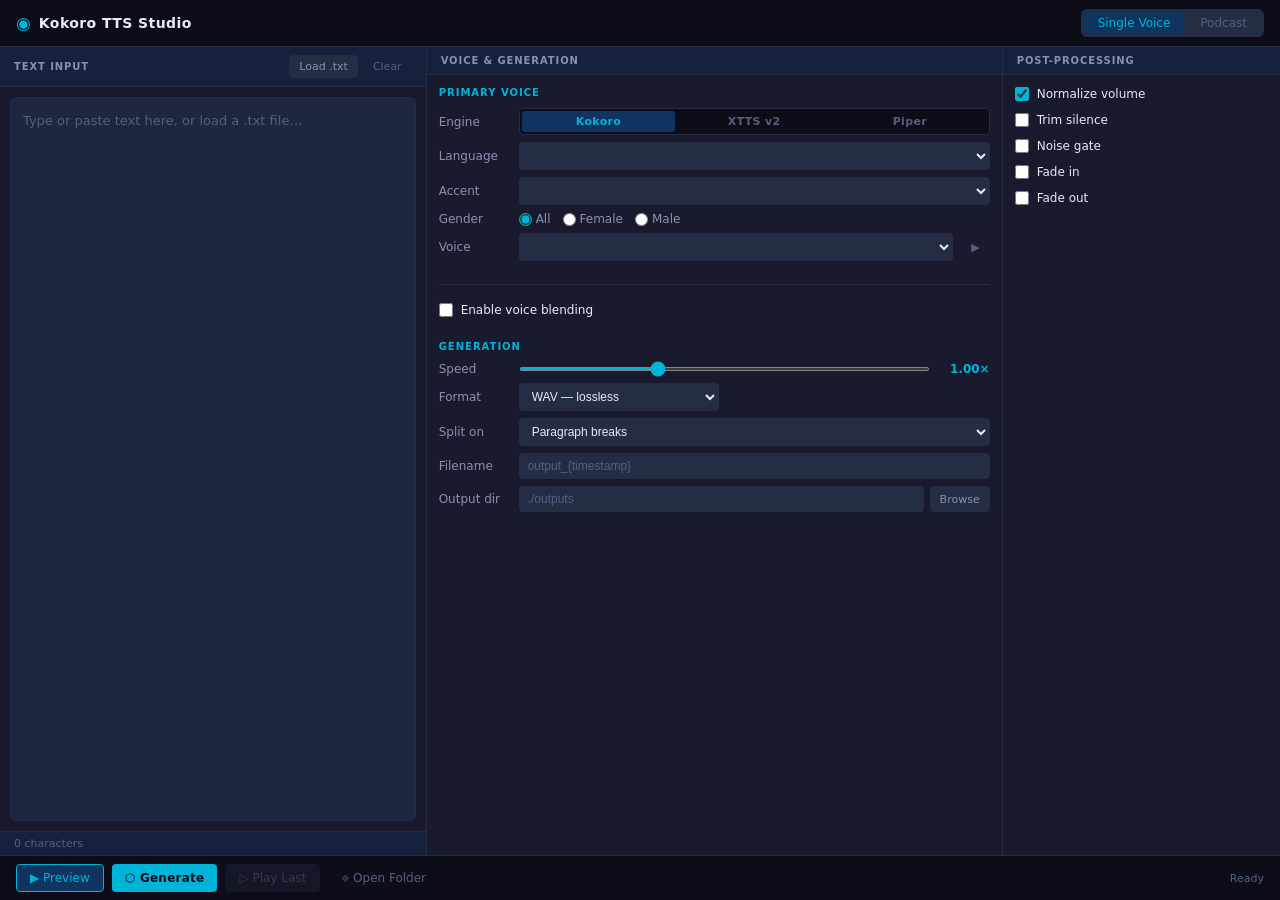
<file: frontend/index.html>
<!DOCTYPE html>
<html lang="en">
<head>
  <meta charset="UTF-8">
  <meta name="viewport" content="width=device-width, initial-scale=1.0">
  <title>Kokoro TTS Studio</title>
  <link rel="stylesheet" href="style.css">
</head>
<body>
  <div class="app">

    <header class="app-header">
      <div class="logo">
        <span class="logo-icon">◉</span>
        <span class="logo-text">Kokoro TTS Studio</span>
      </div>
      <div class="mode-switcher">
        <button class="mode-btn active" data-mode="voice">Single Voice</button>
        <button class="mode-btn"        data-mode="podcast">Podcast</button>
      </div>
    </header>

    <main class="main-content">

      <!-- ═══════════════════════════════════════════════ Column 1: Text -->
      <section class="col col-text">
        <div class="col-header">
          <h2>Text Input</h2>
          <div class="col-header-actions">
            <button id="btn-load-file" class="btn btn-secondary btn-small">Load .txt</button>
            <button id="btn-clear" class="btn btn-ghost btn-small">Clear</button>
          </div>
        </div>

        <div class="text-area-wrap">
          <textarea
            id="text-input"
            placeholder="Type or paste text here, or load a .txt file…"
            spellcheck="true"
          ></textarea>
        </div>

        <div class="char-count-bar">
          <span id="char-count">0 characters</span>
          <span id="char-warning" class="char-warning hidden">
            ⚠ Long text — paragraph splits recommended
          </span>
        </div>
      </section>

      <!-- ══════════════════════════════════════ Column 2: Voice & Params -->
      <section class="col col-voice">
        <div class="col-header">
          <h2>Voice &amp; Generation</h2>
        </div>

        <div class="col-scroll">

          <!-- ══ PODCAST PANEL (hidden in single-voice mode) ══════════ -->
          <div id="podcast-panel" class="hidden">

            <div class="section-group">
              <h3 class="group-label">Script</h3>
              <p class="podcast-hint">
                Format each line as <code>Speaker: dialogue text</code><br>
                Stage directions in (parentheses) or [brackets] are skipped.
              </p>
              <button id="btn-parse-script" class="btn btn-secondary" style="margin-top:8px;width:100%">
                ⟳ Parse Script
              </button>
              <div id="podcast-stats-bar" class="podcast-stats-bar hidden"></div>
            </div>

            <div id="speaker-cards" class="speaker-cards"></div>

            <div class="section-group" id="podcast-timing-section" style="display:none">
              <h3 class="group-label">Timing</h3>
              <div class="form-row">
                <label for="between-speakers-ms">Speaker gap</label>
                <div class="slider-with-value">
                  <input type="range" id="between-speakers-ms" class="slider"
                         min="0" max="2000" step="50" value="500">
                  <span id="between-speakers-value" class="slider-value">500 ms</span>
                </div>
              </div>
            </div>

          </div><!-- /podcast-panel -->

          <!-- ══ SINGLE-VOICE SECTIONS (hidden in podcast mode) ═══════ -->
          <div id="single-voice-sections">

          <!-- Primary Voice ------------------------------------------- -->
          <div class="section-group">
            <h3 class="group-label">Primary Voice</h3>

            <!-- Engine selector -->
            <div class="form-row">
              <label>Engine</label>
              <div class="engine-tabs">
                <button class="engine-tab active" id="engine-tab-kokoro" data-engine="kokoro">Kokoro</button>
                <button class="engine-tab"        id="engine-tab-xtts"   data-engine="xtts">XTTS v2</button>
                <button class="engine-tab"        id="engine-tab-piper"  data-engine="piper">Piper</button>
              </div>
            </div>

            <!-- Kokoro voice fields -->
            <div id="kokoro-fields">
              <div class="form-row">
                <label for="v1-language">Language</label>
                <select id="v1-language" class="select"></select>
              </div>
              <div class="form-row">
                <label for="v1-accent">Accent</label>
                <select id="v1-accent" class="select"></select>
              </div>
              <div class="form-row">
                <label>Gender</label>
                <div class="radio-group">
                  <label class="radio-label"><input type="radio" name="v1-gender" value="all" checked> All</label>
                  <label class="radio-label"><input type="radio" name="v1-gender" value="female"> Female</label>
                  <label class="radio-label"><input type="radio" name="v1-gender" value="male"> Male</label>
                </div>
              </div>
              <div class="form-row">
                <label for="v1-voice">Voice</label>
                <select id="v1-voice" class="select"></select>
                <button id="btn-test-v1" class="btn btn-ghost btn-small btn-test-voice"
                        title="Play sample sentence in this voice">▶</button>
              </div>
            </div>

            <!-- XTTS v2 fields (hidden until XTTS engine selected) -->
            <div id="xtts-fields" class="hidden">
              <div class="xtts-status-bar" id="xtts-status-bar">
                <span id="xtts-status-text" class="piper-status-checking">Checking…</span>
                <button id="btn-load-xtts" class="btn btn-primary btn-small hidden">
                  ▶ Load XTTS v2
                </button>
              </div>
              <div id="xtts-license-note" class="hidden" style="font-size:11px;color:var(--text-muted);margin:4px 0 6px;line-height:1.4">
                XTTS v2 is released under the
                <strong>Coqui Public Model License (CPML)</strong> —
                free for non-commercial use.
                By loading this model you agree to those terms.
              </div>

              <div id="xtts-controls" class="hidden">
                <div class="form-row">
                  <label for="xtts-language">Language</label>
                  <select id="xtts-language" class="select"></select>
                </div>

                <div class="form-row" style="align-items:flex-start">
                  <label style="padding-top:3px">Voice</label>
                  <div style="flex:1">
                    <div class="radio-group" style="margin-bottom:6px">
                      <label class="radio-label">
                        <input type="radio" name="xtts-voice-mode" value="builtin" checked> Built-in speaker
                      </label>
                      <label class="radio-label">
                        <input type="radio" name="xtts-voice-mode" value="sample"> Voice sample file
                      </label>
                    </div>

                    <div id="xtts-builtin-panel">
                      <div class="path-input-group">
                        <select id="xtts-speaker" class="select"></select>
                        <button id="btn-test-xtts" class="btn btn-ghost btn-small btn-test-voice"
                                title="Test this voice">▶</button>
                      </div>
                    </div>

                    <div id="xtts-sample-panel" class="hidden">
                      <div class="path-input-group">
                        <input type="text" id="xtts-sample-path" class="text-input"
                               placeholder="Choose a .wav or .mp3 file…" readonly>
                        <button id="btn-browse-voice-sample" class="btn btn-secondary btn-small">Browse</button>
                        <button id="btn-test-xtts-sample" class="btn btn-ghost btn-small btn-test-voice"
                                title="Test cloned voice">▶</button>
                      </div>
                    </div>
                  </div>
                </div>
              </div>
            </div>

            <!-- Piper voice fields (hidden until Piper engine selected) -->
            <div id="piper-fields" class="hidden">
              <div class="form-row">
                <label for="piper-language">Language</label>
                <select id="piper-language" class="select"></select>
              </div>
              <div class="form-row">
                <label for="piper-voice-select">Voice</label>
                <select id="piper-voice-select" class="select"></select>
              </div>
              <div class="piper-model-status" id="piper-model-status">
                <span id="piper-status-text" class="piper-status-checking">Checking…</span>
                <button id="btn-download-piper" class="btn btn-primary btn-small hidden">⬇ Download (~63 MB)</button>
              </div>
            </div>
          </div>

          <!-- Voice Blending (Kokoro only) ----------------------------- -->
          <div class="section-group" id="kokoro-blend-section">
            <div class="toggle-row">
              <label class="toggle-label">
                <input type="checkbox" id="blend-enable">
                Enable voice blending
              </label>
            </div>

            <div id="blend-panel" class="blend-panel hidden">

              <!-- Voice 2 -->
              <div class="blend-voice" id="blend-v2-block">
                <div class="blend-voice-header">
                  <span class="blend-voice-tag v2-tag">Voice 2</span>
                </div>
                <div class="form-row">
                  <label for="v2-language">Language</label>
                  <select id="v2-language" class="select"></select>
                </div>
                <div class="form-row">
                  <label for="v2-accent">Accent</label>
                  <select id="v2-accent" class="select"></select>
                </div>
                <div class="form-row">
                  <label>Gender</label>
                  <div class="radio-group">
                    <label class="radio-label"><input type="radio" name="v2-gender" value="all" checked> All</label>
                    <label class="radio-label"><input type="radio" name="v2-gender" value="female"> Female</label>
                    <label class="radio-label"><input type="radio" name="v2-gender" value="male"> Male</label>
                  </div>
                </div>
                <div class="form-row">
                  <label for="v2-voice">Voice</label>
                  <select id="v2-voice" class="select"></select>
                </div>

                <div class="blend-ratio-section">
                  <span class="blend-ratio-label">Voice 1 ←→ Voice 2</span>
                  <div class="blend-slider-row">
                    <span class="blend-pole v1-pole">V1</span>
                    <input type="range" id="blend-ratio-12" class="blend-slider" min="0" max="100" value="50">
                    <span class="blend-pole v2-pole">V2</span>
                    <span id="blend-ratio-12-display" class="blend-ratio-display">50% / 50%</span>
                  </div>
                </div>
              </div>

              <!-- Add Voice 3 -->
              <button id="btn-add-v3" class="btn btn-secondary btn-small btn-add-voice">+ Add Voice 3</button>

              <!-- Voice 3 (hidden until added) -->
              <div class="blend-voice hidden" id="blend-v3-block">
                <div class="blend-voice-header">
                  <span class="blend-voice-tag v3-tag">Voice 3</span>
                  <button id="btn-remove-v3" class="btn btn-ghost btn-small">✕ Remove</button>
                </div>
                <div class="form-row">
                  <label for="v3-language">Language</label>
                  <select id="v3-language" class="select"></select>
                </div>
                <div class="form-row">
                  <label for="v3-accent">Accent</label>
                  <select id="v3-accent" class="select"></select>
                </div>
                <div class="form-row">
                  <label>Gender</label>
                  <div class="radio-group">
                    <label class="radio-label"><input type="radio" name="v3-gender" value="all" checked> All</label>
                    <label class="radio-label"><input type="radio" name="v3-gender" value="female"> Female</label>
                    <label class="radio-label"><input type="radio" name="v3-gender" value="male"> Male</label>
                  </div>
                </div>
                <div class="form-row">
                  <label for="v3-voice">Voice</label>
                  <select id="v3-voice" class="select"></select>
                </div>

                <div class="blend-ratio-section">
                  <span class="blend-ratio-label">Voice 3 weight</span>
                  <div class="blend-slider-row">
                    <span class="blend-pole" style="color:var(--text-muted)">0%</span>
                    <input type="range" id="blend-weight-3" class="blend-slider v3-slider" min="0" max="100" value="33">
                    <span class="blend-pole v3-pole">V3</span>
                    <span id="blend-weight-3-display" class="blend-ratio-display">33%</span>
                  </div>
                </div>
              </div>

              <!-- Blend spec readout -->
              <div class="blend-spec-bar">
                <span class="blend-spec-key">Blend spec</span>
                <code id="blend-spec-display">—</code>
              </div>

            </div><!-- /blend-panel -->
          </div>

          </div><!-- /single-voice-sections -->

          <!-- Generation Parameters (always visible) ------------------ -->
          <div class="section-group">
            <h3 class="group-label">Generation</h3>

            <div class="form-row" id="speed-row">
              <label for="speed-slider">Speed</label>
              <div class="slider-with-value">
                <input type="range" id="speed-slider" class="slider" min="0.5" max="2.0" step="0.05" value="1.0">
                <span id="speed-value" class="slider-value">1.00×</span>
              </div>
            </div>

            <div class="form-row">
              <label for="output-format">Format</label>
              <select id="output-format" class="select select-small">
                <option value="wav" selected>WAV — lossless</option>
                <option value="flac">FLAC — lossless compressed</option>
                <option value="mp3">MP3 — compressed</option>
              </select>
            </div>

            <div class="form-row" id="split-row">
              <label for="split-pattern">Split on</label>
              <select id="split-pattern" class="select">
                <option value="\\n\\n+" selected>Paragraph breaks</option>
                <option value="\\n+">Single line breaks</option>
                <option value="[.!?]+">Sentences</option>
                <option value="">No splitting</option>
              </select>
            </div>

            <div class="form-row">
              <label for="output-filename">Filename</label>
              <input type="text" id="output-filename" class="text-input" placeholder="output_{timestamp}">
            </div>

            <div class="form-row">
              <label for="output-dir">Output dir</label>
              <div class="path-input-group">
                <input type="text" id="output-dir" class="text-input" placeholder="./outputs">
                <button id="btn-browse-dir" class="btn btn-secondary btn-small">Browse</button>
              </div>
            </div>
          </div>

        </div><!-- /col-scroll -->
      </section>

      <!-- ══════════════════════════════════════ Column 3: Post-processing -->
      <section class="col col-processing">
        <div class="col-header">
          <h2>Post-Processing</h2>
        </div>

        <div class="col-scroll">
          <div class="section-group">

            <div class="proc-item">
              <label class="checkbox-label">
                <input type="checkbox" id="proc-normalize" checked>
                Normalize volume
              </label>
            </div>

            <div class="proc-item">
              <label class="checkbox-label">
                <input type="checkbox" id="proc-trim">
                Trim silence
              </label>
              <div id="trim-options" class="sub-options hidden">
                <label class="sub-label">Threshold</label>
                <div class="slider-with-value">
                  <input type="range" id="trim-db" class="slider" min="-60" max="0" step="1" value="-40">
                  <span id="trim-db-value" class="slider-value">−40 dB</span>
                </div>
              </div>
            </div>

            <div class="proc-item">
              <label class="checkbox-label">
                <input type="checkbox" id="proc-noise-gate">
                Noise gate
              </label>
            </div>

            <div class="proc-item">
              <label class="checkbox-label">
                <input type="checkbox" id="proc-fade-in">
                Fade in
              </label>
              <div id="fade-in-options" class="sub-options hidden">
                <label class="sub-label">Duration</label>
                <div class="slider-with-value">
                  <input type="range" id="fade-in-ms" class="slider" min="0" max="500" step="10" value="100">
                  <span id="fade-in-ms-value" class="slider-value">100 ms</span>
                </div>
              </div>
            </div>

            <div class="proc-item">
              <label class="checkbox-label">
                <input type="checkbox" id="proc-fade-out">
                Fade out
              </label>
              <div id="fade-out-options" class="sub-options hidden">
                <label class="sub-label">Duration</label>
                <div class="slider-with-value">
                  <input type="range" id="fade-out-ms" class="slider" min="0" max="500" step="10" value="100">
                  <span id="fade-out-ms-value" class="slider-value">100 ms</span>
                </div>
              </div>
            </div>

          </div>
        </div>
      </section>

    </main>

    <!-- ══════════════════════════════════════════════════ Bottom Bar -->
    <footer class="bottom-bar">
      <div class="action-buttons">
        <button id="btn-preview"     class="btn btn-primary">▶ Preview</button>
        <button id="btn-generate"    class="btn btn-accent">⬡ Generate</button>
        <button id="btn-play-last"   class="btn btn-secondary" disabled>▷ Play Last</button>
        <button id="btn-open-folder" class="btn btn-ghost">⎆ Open Folder</button>
      </div>

      <div class="progress-area" id="progress-area">
        <div class="progress-track">
          <div class="progress-fill" id="progress-fill" style="width:0%"></div>
        </div>
        <span class="progress-label" id="progress-label"></span>
      </div>

      <div class="status-wrap">
        <span id="status-text" class="status-idle">Ready</span>
      </div>
    </footer>

  </div><!-- /app -->

  <!-- Startup error modal -->
  <div id="startup-modal" class="modal hidden">
    <div class="modal-box">
      <h2 class="modal-title">⚠ Startup Warning</h2>
      <p id="modal-body"></p>
      <button class="btn btn-primary" onclick="document.getElementById('startup-modal').classList.add('hidden')">Dismiss</button>
    </div>
  </div>

  <script src="app.js"></script>
</body>
</html>
</file>
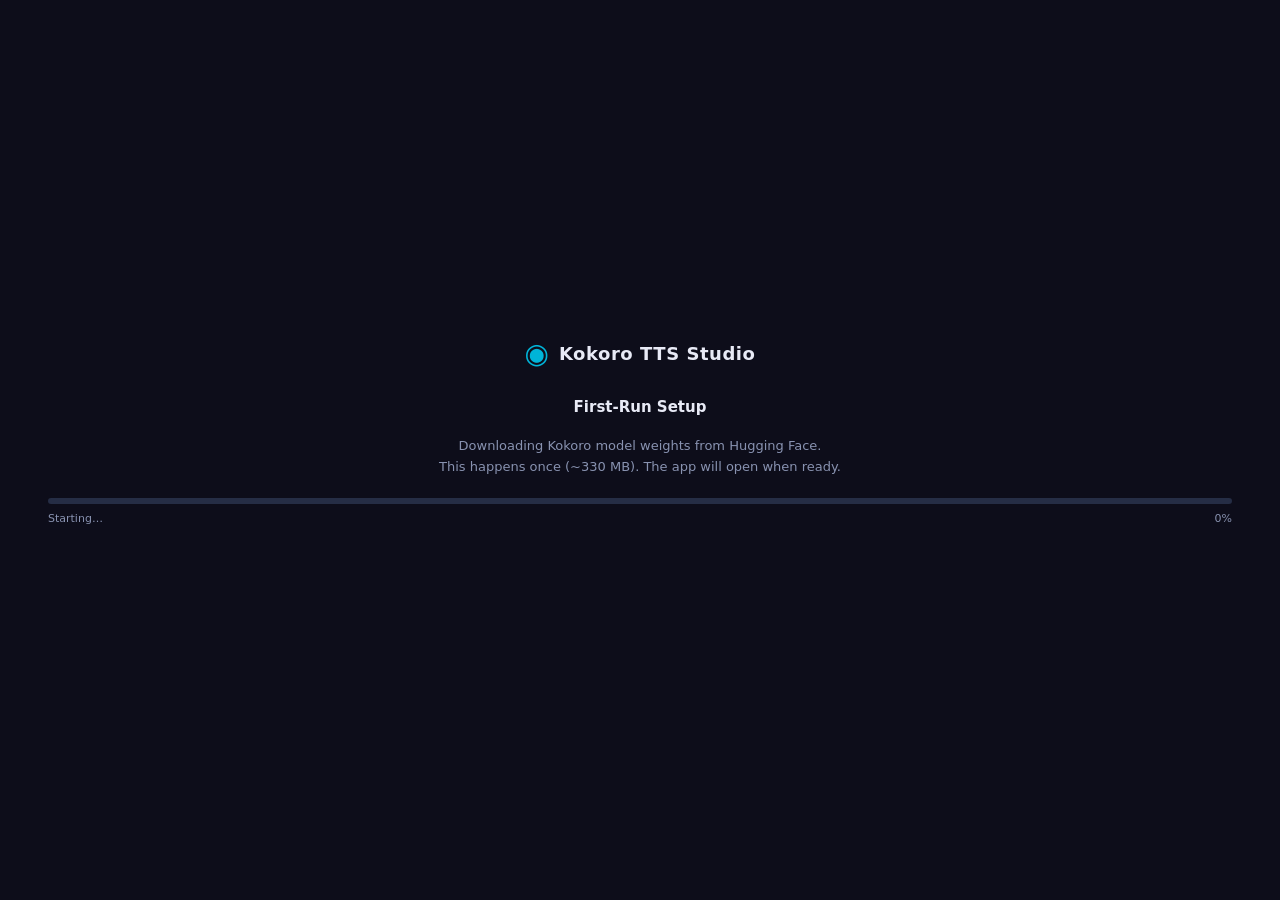
<file: setup_frontend/setup.html>
<!DOCTYPE html>
<html lang="en">
<head>
  <meta charset="UTF-8">
  <meta name="viewport" content="width=device-width, initial-scale=1.0">
  <title>Kokoro TTS Studio — Setup</title>
  <style>
    :root {
      --bg:      #0d0d1a;
      --surface: #1a1a2e;
      --border:  #252d45;
      --accent:  #00b4d8;
      --text:    #e8eaf6;
      --muted:   #8892b0;
      --error:   #ff6b6b;
      --success: #06d6a0;
    }

    * { box-sizing: border-box; margin: 0; padding: 0; }

    html, body {
      height: 100%;
      background: var(--bg);
      color: var(--text);
      font-family: -apple-system, BlinkMacSystemFont, "Segoe UI", system-ui, sans-serif;
      font-size: 14px;
      -webkit-font-smoothing: antialiased;
      user-select: none;
      -webkit-app-region: drag;
    }

    .card {
      display: flex;
      flex-direction: column;
      align-items: center;
      justify-content: center;
      height: 100%;
      padding: 40px 48px;
      gap: 20px;
      -webkit-app-region: no-drag;
    }

    .logo {
      display: flex;
      align-items: center;
      gap: 10px;
      margin-bottom: 8px;
    }

    .logo-icon { font-size: 28px; color: var(--accent); }
    .logo-text  { font-size: 18px; font-weight: 700; letter-spacing: 0.03em; }

    h1 {
      font-size: 15px;
      font-weight: 600;
      color: var(--text);
      text-align: center;
    }

    .subtitle {
      font-size: 13px;
      color: var(--muted);
      text-align: center;
      line-height: 1.6;
    }

    /* Progress track */
    .progress-wrap { width: 100%; }

    .progress-track {
      width: 100%;
      height: 6px;
      background: var(--border);
      border-radius: 3px;
      overflow: hidden;
      margin-bottom: 8px;
    }

    .progress-fill {
      height: 100%;
      background: var(--accent);
      border-radius: 3px;
      width: 0%;
      transition: width 0.4s ease;
    }

    .progress-meta {
      display: flex;
      justify-content: space-between;
      font-size: 11px;
      color: var(--muted);
    }

    #current-file {
      overflow: hidden;
      text-overflow: ellipsis;
      white-space: nowrap;
      max-width: 70%;
    }

    /* Status states */
    #status-msg {
      font-size: 12px;
      color: var(--muted);
      text-align: center;
      min-height: 18px;
    }

    #status-msg.error   { color: var(--error); }
    #status-msg.success { color: var(--success); }

    /* Buttons */
    .btn {
      display: none;
      padding: 8px 20px;
      border: none;
      border-radius: 5px;
      font-size: 13px;
      font-weight: 600;
      cursor: pointer;
      font-family: inherit;
    }

    #btn-retry {
      background: var(--error);
      color: #fff;
    }

    #btn-retry:hover { background: #ff4444; }

    #btn-retry.visible { display: inline-block; }
  </style>
</head>
<body>
  <div class="card">
    <div class="logo">
      <span class="logo-icon">◉</span>
      <span class="logo-text">Kokoro TTS Studio</span>
    </div>

    <h1>First-Run Setup</h1>

    <p class="subtitle">
      Downloading Kokoro model weights from Hugging Face.<br>
      This happens once (~330 MB). The app will open when ready.
    </p>

    <div class="progress-wrap">
      <div class="progress-track">
        <div class="progress-fill" id="progress-fill"></div>
      </div>
      <div class="progress-meta">
        <span id="current-file">Starting…</span>
        <span id="pct-label">0%</span>
      </div>
    </div>

    <p id="status-msg"></p>
    <button class="btn" id="btn-retry" onclick="retryDownload()">Retry</button>
  </div>

  <script>
    function updateProgress(pct, filename) {
      document.getElementById('progress-fill').style.width = pct + '%';
      document.getElementById('pct-label').textContent = pct + '%';
      if (filename) {
        // Show just the last two path segments
        const parts = filename.replace(/\\/g, '/').split('/');
        const display = parts.slice(-2).join('/');
        document.getElementById('current-file').textContent = display;
      }
      setStatus('');
    }

    function onDownloadComplete() {
      document.getElementById('progress-fill').style.width = '100%';
      document.getElementById('pct-label').textContent = '100%';
      document.getElementById('current-file').textContent = 'Complete';
      setStatus('Download complete — opening app…', 'success');
    }

    function onDownloadError(msg) {
      setStatus('Error: ' + msg, 'error');
      document.getElementById('btn-retry').classList.add('visible');
    }

    function retryDownload() {
      document.getElementById('btn-retry').classList.remove('visible');
      document.getElementById('progress-fill').style.width = '0%';
      document.getElementById('pct-label').textContent = '0%';
      document.getElementById('current-file').textContent = 'Retrying…';
      setStatus('');
      window.pywebview.api.retry();
    }

    function setStatus(msg, cls) {
      const el = document.getElementById('status-msg');
      el.textContent = msg;
      el.className = cls || '';
    }
  </script>
</body>
</html>
</file>
<file: frontend/style.css>
/* ─────────────────────────────────────────────────────────────────────────
   Kokoro TTS Studio — dark theme
   ───────────────────────────────────────────────────────────────────────── */

:root {
  --bg-deep:      #0d0d1a;
  --bg-primary:   #1a1a2e;
  --bg-secondary: #16213e;
  --bg-surface:   #1e2640;
  --bg-elevated:  #252d45;
  --bg-hover:     #2d3858;

  --accent:       #00b4d8;
  --accent-dim:   #0f3460;
  --accent-bright:#00d4ff;
  --accent-v2:    #e040fb;
  --accent-v3:    #ff7043;

  --text-primary: #e8eaf6;
  --text-secondary:#8892b0;
  --text-muted:   #546080;

  --border:       #252d45;
  --border-focus: #00b4d8;

  --error:   #ff6b6b;
  --warning: #ffd166;
  --success: #06d6a0;
}

/* ── Reset & base ─────────────────────────────────────────────────────── */
*, *::before, *::after { box-sizing: border-box; margin: 0; padding: 0; }

html, body {
  height: 100%;
  overflow: hidden;
  font-family: -apple-system, BlinkMacSystemFont, "Segoe UI", system-ui, sans-serif;
  font-size: 13px;
  background: var(--bg-primary);
  color: var(--text-primary);
  -webkit-font-smoothing: antialiased;
}

/* ── App shell ────────────────────────────────────────────────────────── */
.app {
  display: flex;
  flex-direction: column;
  height: 100vh;
  overflow: hidden;
}

/* ── Header ───────────────────────────────────────────────────────────── */
.app-header {
  display: flex;
  align-items: center;
  padding: 9px 16px;
  background: var(--bg-deep);
  border-bottom: 1px solid var(--border);
  flex-shrink: 0;
  -webkit-app-region: drag;
}

.logo {
  display: flex;
  align-items: center;
  gap: 8px;
}

.logo-icon {
  font-size: 17px;
  color: var(--accent);
  line-height: 1;
}

.logo-text {
  font-size: 14px;
  font-weight: 700;
  letter-spacing: 0.03em;
  color: var(--text-primary);
}

/* ── Three-column grid ────────────────────────────────────────────────── */
.main-content {
  display: grid;
  grid-template-columns: 1fr 1.35fr 0.65fr;
  flex: 1;
  overflow: hidden;
  min-height: 0;
}

.col {
  display: flex;
  flex-direction: column;
  border-right: 1px solid var(--border);
  overflow: hidden;
  min-width: 0;
}

.col:last-child { border-right: none; }

/* ── Column header ────────────────────────────────────────────────────── */
.col-header {
  display: flex;
  align-items: center;
  justify-content: space-between;
  padding: 8px 14px;
  background: var(--bg-secondary);
  border-bottom: 1px solid var(--border);
  flex-shrink: 0;
}

.col-header h2 {
  font-size: 10px;
  font-weight: 700;
  text-transform: uppercase;
  letter-spacing: 0.09em;
  color: var(--text-secondary);
}

.col-header-actions {
  display: flex;
  gap: 5px;
}

/* ── Scrollable column body ───────────────────────────────────────────── */
.col-scroll {
  flex: 1;
  overflow-y: auto;
  padding: 12px;
  min-height: 0;
}

/* ── Column 1: Text input ─────────────────────────────────────────────── */
.col-text { display: flex; flex-direction: column; }

.text-area-wrap {
  flex: 1;
  padding: 10px;
  min-height: 0;
}

#text-input {
  width: 100%;
  height: 100%;
  min-height: 180px;
  background: var(--bg-surface);
  border: 1px solid var(--border);
  border-radius: 6px;
  color: var(--text-primary);
  font-family: inherit;
  font-size: 13px;
  line-height: 1.65;
  padding: 12px;
  resize: none;
  outline: none;
  transition: border-color 0.18s;
}

#text-input:focus { border-color: var(--accent); }
#text-input::placeholder { color: var(--text-muted); }

.char-count-bar {
  display: flex;
  align-items: center;
  gap: 10px;
  padding: 5px 14px;
  border-top: 1px solid var(--border);
  background: var(--bg-secondary);
  flex-shrink: 0;
}

#char-count { font-size: 11px; color: var(--text-muted); }

.char-warning { font-size: 11px; color: var(--warning); }

/* ── Section groups ───────────────────────────────────────────────────── */
.section-group {
  margin-bottom: 18px;
  padding-bottom: 16px;
  border-bottom: 1px solid var(--border);
}
.section-group:last-child { border-bottom: none; margin-bottom: 0; }

.group-label {
  font-size: 10px;
  font-weight: 700;
  text-transform: uppercase;
  letter-spacing: 0.10em;
  color: var(--accent);
  margin-bottom: 10px;
}

/* ── Form rows ────────────────────────────────────────────────────────── */
.form-row {
  display: flex;
  align-items: center;
  gap: 8px;
  margin-bottom: 7px;
}

.form-row > label {
  font-size: 12px;
  color: var(--text-secondary);
  width: 72px;
  flex-shrink: 0;
}

/* ── Selects ──────────────────────────────────────────────────────────── */
.select {
  flex: 1;
  background: var(--bg-elevated);
  border: 1px solid var(--border);
  border-radius: 4px;
  color: var(--text-primary);
  font-size: 12px;
  padding: 5px 8px;
  outline: none;
  cursor: pointer;
  transition: border-color 0.18s;
}

.select:focus, .select:hover:not(:disabled) { border-color: var(--accent); }
.select:disabled { opacity: 0.38; cursor: not-allowed; }
.select-small { max-width: 200px; }

option { background: var(--bg-elevated); color: var(--text-primary); }
option.unavailable { color: var(--text-muted); font-style: italic; }

/* ── Text inputs ──────────────────────────────────────────────────────── */
.text-input {
  flex: 1;
  background: var(--bg-elevated);
  border: 1px solid var(--border);
  border-radius: 4px;
  color: var(--text-primary);
  font-size: 12px;
  padding: 5px 8px;
  outline: none;
  transition: border-color 0.18s;
}

.text-input:focus { border-color: var(--accent); }
.text-input::placeholder { color: var(--text-muted); }

.path-input-group {
  display: flex;
  flex: 1;
  gap: 6px;
}

.path-input-group .text-input { flex: 1; }

/* ── Radio groups ─────────────────────────────────────────────────────── */
.radio-group { display: flex; gap: 12px; }

.radio-label {
  display: flex;
  align-items: center;
  gap: 4px;
  font-size: 12px;
  color: var(--text-secondary);
  cursor: pointer;
  user-select: none;
}

.radio-label input[type="radio"] {
  accent-color: var(--accent);
  cursor: pointer;
}

/* ── Sliders ──────────────────────────────────────────────────────────── */
.slider-with-value {
  display: flex;
  align-items: center;
  gap: 8px;
  flex: 1;
}

.slider {
  flex: 1;
  height: 4px;
  accent-color: var(--accent);
  cursor: pointer;
  border-radius: 2px;
}

.slider-value {
  font-size: 12px;
  color: var(--accent);
  font-weight: 600;
  min-width: 52px;
  text-align: right;
  font-variant-numeric: tabular-nums;
}

/* ── Toggle (checkbox with label) ────────────────────────────────────── */
.toggle-row { margin-bottom: 8px; }

.toggle-label {
  display: flex;
  align-items: center;
  gap: 8px;
  font-size: 12px;
  color: var(--text-primary);
  cursor: pointer;
  user-select: none;
}

.toggle-label input[type="checkbox"] {
  accent-color: var(--accent);
  width: 14px;
  height: 14px;
  cursor: pointer;
}

/* ── Engine tabs (segmented control) ─────────────────────────────────── */
.engine-tabs {
  display: flex;
  flex: 1;
  background: var(--bg-deep);
  border: 1px solid var(--border);
  border-radius: 4px;
  padding: 2px;
  gap: 2px;
}

.engine-tab {
  flex: 1;
  padding: 4px 8px;
  font-size: 11px;
  font-weight: 600;
  letter-spacing: 0.03em;
  border: none;
  border-radius: 3px;
  background: transparent;
  color: var(--text-muted);
  cursor: pointer;
  font-family: inherit;
  transition: background 0.15s, color 0.15s;
}

.engine-tab.active {
  background: var(--accent-dim);
  color: var(--accent);
}

.engine-tab:hover:not(.active) { color: var(--text-secondary); }

/* ── Piper model status bar ───────────────────────────────────────────── */
.piper-model-status {
  display: flex;
  align-items: center;
  gap: 8px;
  margin-top: 8px;
  padding: 6px 10px;
  background: var(--bg-deep);
  border: 1px solid var(--border);
  border-radius: 4px;
  font-size: 11px;
}

.piper-status-checking { color: var(--text-muted); }
.piper-status-ready    { color: var(--success); font-weight: 600; }
.piper-status-missing  { color: var(--warning); }

/* ── Voice blend panel ────────────────────────────────────────────────── */
.blend-panel { margin-top: 8px; }

.blend-voice {
  background: var(--bg-surface);
  border: 1px solid var(--border);
  border-radius: 6px;
  padding: 10px 12px;
  margin-bottom: 10px;
}

.blend-voice-header {
  display: flex;
  align-items: center;
  justify-content: space-between;
  margin-bottom: 8px;
}

.blend-voice-tag {
  font-size: 10px;
  font-weight: 700;
  text-transform: uppercase;
  letter-spacing: 0.08em;
  padding: 2px 7px;
  border-radius: 3px;
}

.v2-tag { background: color-mix(in srgb, var(--accent-v2) 20%, transparent); color: var(--accent-v2); }
.v3-tag { background: color-mix(in srgb, var(--accent-v3) 20%, transparent); color: var(--accent-v3); }

.blend-ratio-section { margin-top: 10px; }

.blend-ratio-label {
  display: block;
  font-size: 11px;
  color: var(--text-muted);
  margin-bottom: 4px;
}

.blend-slider-row {
  display: flex;
  align-items: center;
  gap: 7px;
}

.blend-pole {
  font-size: 10px;
  font-weight: 700;
  flex-shrink: 0;
}

.v1-pole { color: var(--accent); }
.v2-pole { color: var(--accent-v2); }
.v3-pole { color: var(--accent-v3); }

/* Dual-color blend slider */
.blend-slider {
  flex: 1;
  -webkit-appearance: none;
  appearance: none;
  height: 6px;
  border-radius: 3px;
  outline: none;
  cursor: pointer;
  border: none;
  /* background set dynamically by JS */
  background: linear-gradient(to right,
    var(--accent) 0% 50%,
    var(--accent-v2) 50% 100%);
}

.blend-slider.v3-slider {
  background: linear-gradient(to right,
    var(--text-muted) 0% 33%,
    var(--accent-v3) 33% 100%);
}

.blend-slider::-webkit-slider-thumb {
  -webkit-appearance: none;
  width: 15px;
  height: 15px;
  border-radius: 50%;
  background: #fff;
  cursor: pointer;
  box-shadow: 0 1px 5px rgba(0,0,0,0.5);
}

.blend-ratio-display {
  font-size: 11px;
  color: var(--text-secondary);
  min-width: 84px;
  text-align: right;
  font-variant-numeric: tabular-nums;
}

.btn-add-voice { margin: 4px 0 8px; width: 100%; }

.blend-spec-bar {
  display: flex;
  align-items: center;
  gap: 8px;
  background: var(--bg-deep);
  border: 1px solid var(--border);
  border-radius: 4px;
  padding: 6px 10px;
  margin-top: 4px;
}

.blend-spec-key {
  font-size: 10px;
  text-transform: uppercase;
  letter-spacing: 0.07em;
  color: var(--text-muted);
  flex-shrink: 0;
}

#blend-spec-display {
  font-family: "SF Mono", "Fira Code", "Consolas", monospace;
  font-size: 11px;
  color: var(--accent);
  word-break: break-all;
}

/* ── Post-processing column ───────────────────────────────────────────── */
.proc-item { margin-bottom: 12px; }

.checkbox-label {
  display: flex;
  align-items: center;
  gap: 8px;
  font-size: 12px;
  color: var(--text-primary);
  cursor: pointer;
  user-select: none;
}

.checkbox-label input[type="checkbox"] {
  accent-color: var(--accent);
  width: 14px;
  height: 14px;
  cursor: pointer;
}

.sub-options {
  margin-top: 7px;
  margin-left: 22px;
  padding: 8px 10px;
  background: var(--bg-elevated);
  border-radius: 4px;
  border-left: 2px solid var(--accent);
}

.sub-label {
  display: block;
  font-size: 11px;
  color: var(--text-secondary);
  margin-bottom: 4px;
}

/* ── Buttons ──────────────────────────────────────────────────────────── */
.btn {
  display: inline-flex;
  align-items: center;
  justify-content: center;
  gap: 5px;
  padding: 6px 13px;
  border: none;
  border-radius: 4px;
  font-size: 12px;
  font-weight: 500;
  cursor: pointer;
  transition: background 0.15s, color 0.15s, border-color 0.15s, opacity 0.15s;
  white-space: nowrap;
  font-family: inherit;
}

.btn:disabled { opacity: 0.32; cursor: not-allowed; }

.btn-primary {
  background: var(--accent-dim);
  color: var(--accent);
  border: 1px solid var(--accent);
}
.btn-primary:hover:not(:disabled) { background: var(--accent); color: var(--bg-deep); }

.btn-accent {
  background: var(--accent);
  color: var(--bg-deep);
  font-weight: 700;
  letter-spacing: 0.02em;
}
.btn-accent:hover:not(:disabled) { background: var(--accent-bright); }
.btn-accent.cancelling { background: var(--error); color: #fff; }

.btn-secondary {
  background: var(--bg-elevated);
  color: var(--text-secondary);
  border: 1px solid var(--border);
}
.btn-secondary:hover:not(:disabled) { border-color: var(--accent); color: var(--text-primary); }

.btn-ghost {
  background: transparent;
  color: var(--text-muted);
  border: 1px solid transparent;
}
.btn-ghost:hover:not(:disabled) { color: var(--text-primary); border-color: var(--border); }

.btn-small { padding: 4px 9px; font-size: 11px; }

/* ── Bottom bar ───────────────────────────────────────────────────────── */
.bottom-bar {
  display: flex;
  align-items: center;
  gap: 14px;
  padding: 8px 16px;
  background: var(--bg-deep);
  border-top: 1px solid var(--border);
  flex-shrink: 0;
}

.action-buttons { display: flex; gap: 8px; flex-shrink: 0; }

.progress-area {
  flex: 1;
  display: flex;
  align-items: center;
  gap: 10px;
  opacity: 0;
  transition: opacity 0.25s;
  min-width: 0;
}

.progress-area.visible { opacity: 1; }

.progress-track {
  flex: 1;
  height: 4px;
  background: var(--bg-elevated);
  border-radius: 2px;
  overflow: hidden;
}

.progress-fill {
  height: 100%;
  background: var(--accent);
  border-radius: 2px;
  transition: width 0.3s ease;
}

.progress-label {
  font-size: 11px;
  color: var(--text-secondary);
  white-space: nowrap;
  min-width: 155px;
  font-variant-numeric: tabular-nums;
}

.status-wrap { flex-shrink: 0; }

#status-text {
  font-size: 11px;
  max-width: 280px;
  white-space: nowrap;
  overflow: hidden;
  text-overflow: ellipsis;
  display: block;
}

.status-idle    { color: var(--text-muted); }
.status-running { color: var(--accent); }
.status-success { color: var(--success); }
.status-error   { color: var(--error); }

/* ── Modal ────────────────────────────────────────────────────────────── */
.modal {
  position: fixed;
  inset: 0;
  background: rgba(0,0,0,0.72);
  display: flex;
  align-items: center;
  justify-content: center;
  z-index: 9999;
}

.modal.hidden { display: none; }

.modal-box {
  background: var(--bg-elevated);
  border: 1px solid var(--border);
  border-radius: 8px;
  padding: 24px 28px;
  max-width: 460px;
  width: 90%;
}

.modal-title {
  font-size: 14px;
  font-weight: 700;
  color: var(--warning);
  margin-bottom: 12px;
}

.modal-box p {
  font-size: 13px;
  color: var(--text-secondary);
  white-space: pre-line;
  line-height: 1.65;
  margin-bottom: 18px;
}

/* ── Utilities ────────────────────────────────────────────────────────── */
.hidden { display: none !important; }

/* ── Mode switcher (Single Voice / Podcast pill) ─────────────────────────── */
.mode-switcher {
  display: flex;
  margin-left: auto;
  background: var(--bg-elevated);
  border: 1px solid var(--border);
  border-radius: 6px;
  padding: 2px;
  gap: 2px;
  -webkit-app-region: no-drag;
}

.mode-btn {
  padding: 4px 14px;
  border: none;
  border-radius: 4px;
  font-size: 12px;
  font-weight: 500;
  cursor: pointer;
  background: transparent;
  color: var(--text-muted);
  font-family: inherit;
  transition: background 0.15s, color 0.15s;
}

.mode-btn.active {
  background: var(--accent-dim);
  color: var(--accent);
}

.mode-btn:hover:not(.active) { color: var(--text-secondary); }

/* ── Podcast panel ────────────────────────────────────────────────────────── */
.podcast-hint {
  font-size: 11px;
  color: var(--text-muted);
  line-height: 1.6;
}

.podcast-hint code {
  font-family: "SF Mono", "Fira Code", monospace;
  color: var(--accent);
}

.podcast-stats-bar {
  margin-top: 8px;
  font-size: 11px;
  color: var(--success);
  font-weight: 600;
}

/* ── Speaker cards ────────────────────────────────────────────────────────── */
.speaker-cards {
  display: flex;
  flex-direction: column;
  gap: 10px;
  margin-bottom: 4px;
}

.speaker-card {
  background: var(--bg-surface);
  border: 1px solid var(--border);
  border-radius: 6px;
  padding: 10px 12px;
}

.speaker-card-header {
  display: flex;
  align-items: baseline;
  justify-content: space-between;
  margin-bottom: 8px;
}

.speaker-name {
  font-size: 13px;
  font-weight: 700;
  color: var(--text-primary);
}

.speaker-line-count {
  font-size: 10px;
  color: var(--text-muted);
}

/* ── XTTS status bar ──────────────────────────────────────────────────── */
.xtts-status-bar {
  display: flex;
  align-items: center;
  gap: 8px;
  margin-bottom: 8px;
}

/* ── Speaker card engine mini-toggle ──────────────────────────────────── */
.speaker-engine-toggle {
  display: flex;
  gap: 3px;
  margin-bottom: 8px;
  background: var(--bg-deep);
  border: 1px solid var(--border);
  border-radius: 5px;
  padding: 2px;
}

.engine-mini-btn {
  flex: 1;
  padding: 3px 8px;
  border: none;
  border-radius: 3px;
  font-size: 11px;
  font-weight: 500;
  cursor: pointer;
  background: transparent;
  color: var(--text-muted);
  font-family: inherit;
  transition: background 0.15s, color 0.15s;
}

.engine-mini-btn.active {
  background: var(--accent-dim);
  color: var(--accent);
}

.engine-mini-btn:hover:not(.active) { color: var(--text-secondary); }

/* ── Scrollbar ────────────────────────────────────────────────────────── */
::-webkit-scrollbar { width: 5px; height: 5px; }
::-webkit-scrollbar-track { background: transparent; }
::-webkit-scrollbar-thumb { background: var(--bg-elevated); border-radius: 3px; }
::-webkit-scrollbar-thumb:hover { background: var(--text-muted); }

/* ── Responsive collapse ──────────────────────────────────────────────── */
@media (max-width: 880px) {
  .main-content {
    grid-template-columns: 1fr;
    overflow-y: auto;
    display: block;
  }

  .col {
    border-right: none;
    border-bottom: 1px solid var(--border);
    min-height: 240px;
  }

  .text-area-wrap { height: 180px; }
  #text-input { height: 180px; }
}
</file>
